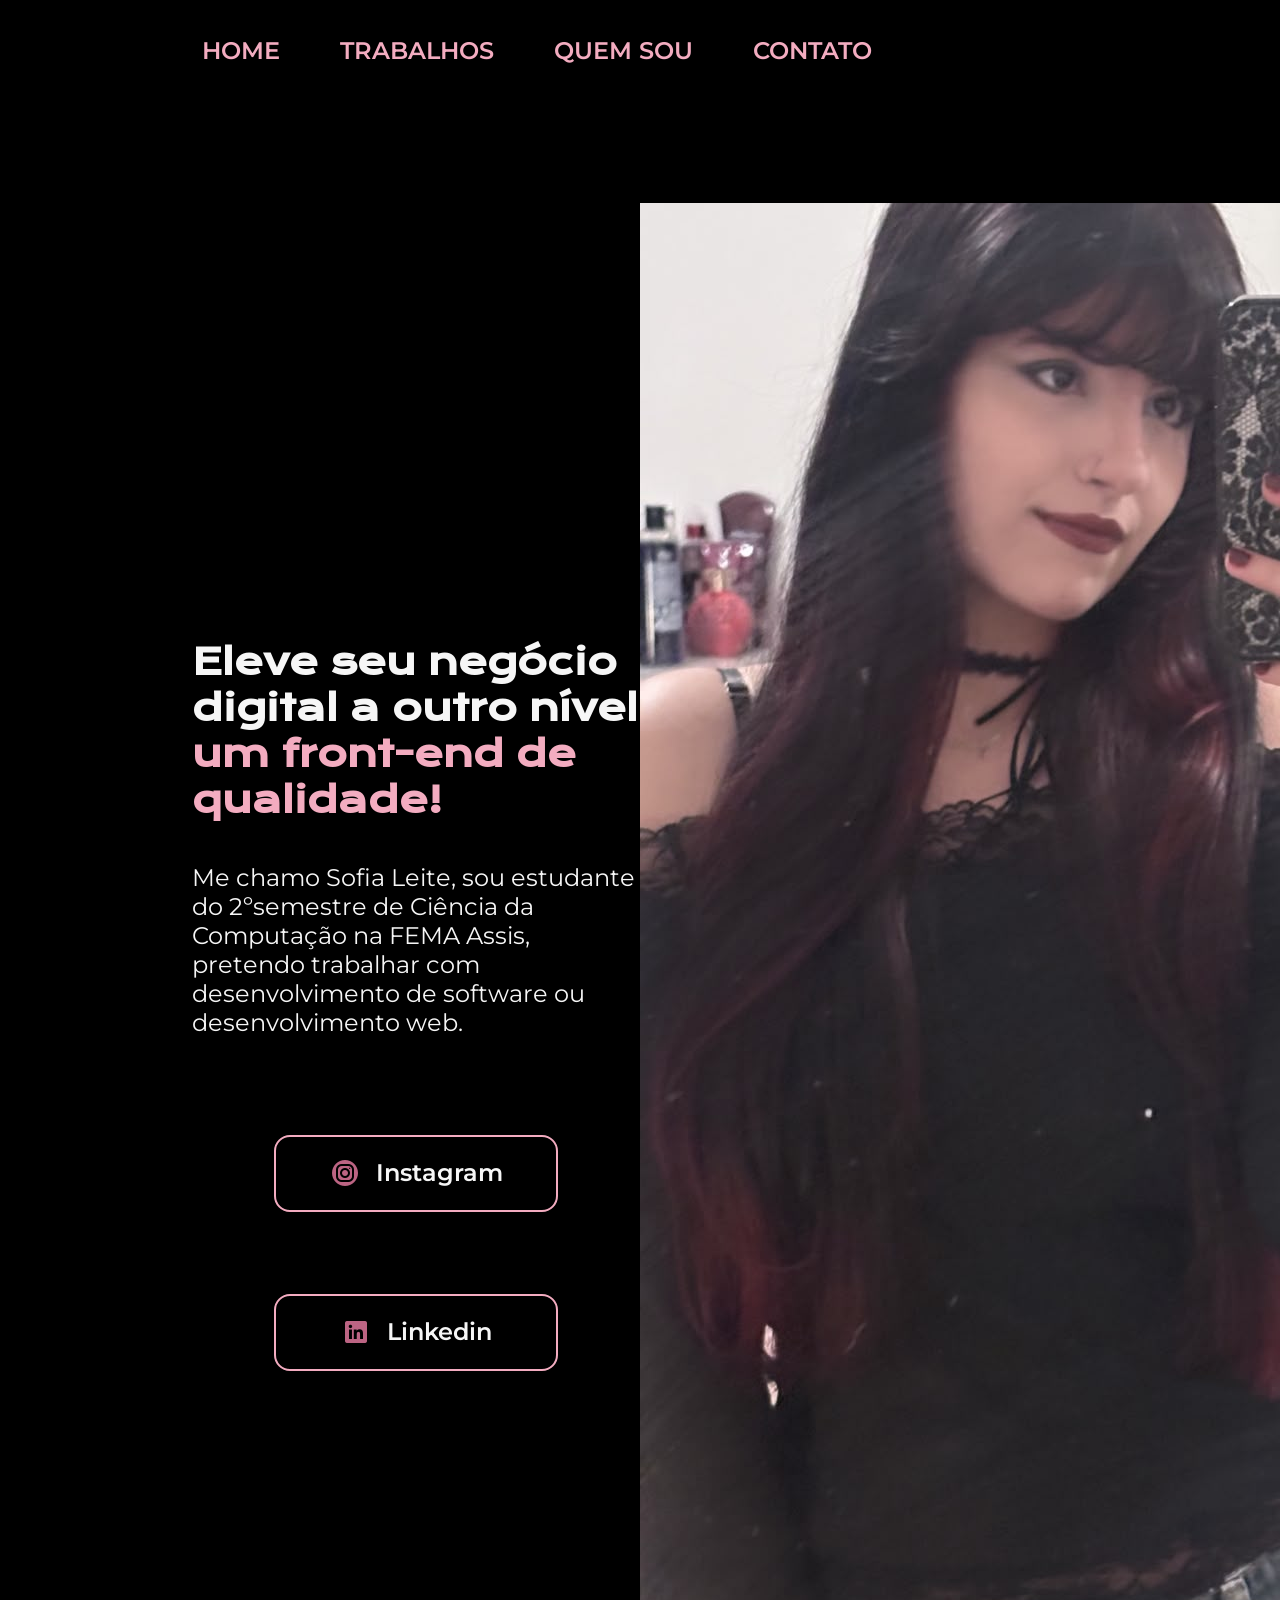
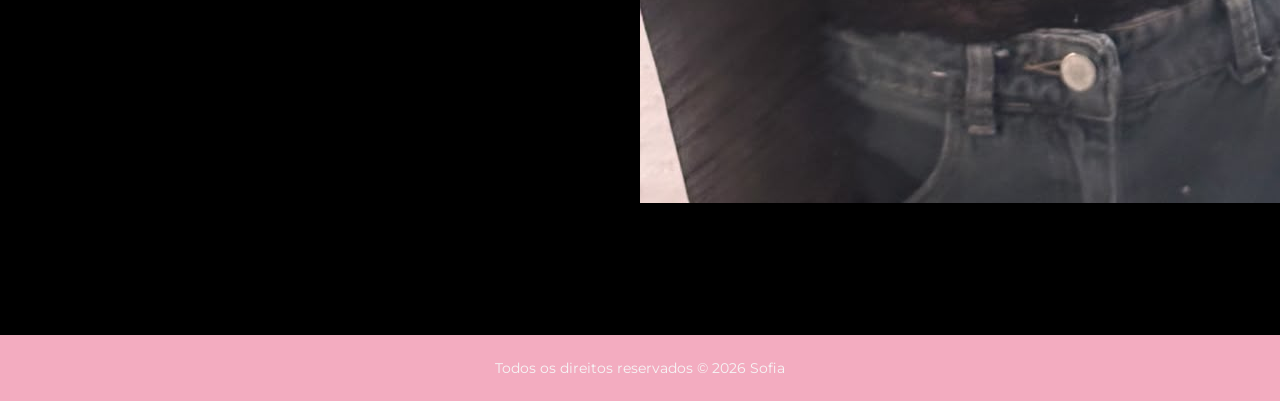
<file: potifolio/index.html>
<!DOCTYPE html>
<html lang="Pt-br">

<head>
    <meta charset="UTF-8">
    <meta name="viewport" content="width=device-width, initial-scale=1.0">
    <link rel="stylesheet" href="./style/style.css" />
    <title>Home</title>
</head>

<body>

    <header class="cabecalho">
        <nav class="cabecalho_menu">
            <a class="cabecalho_menu_link" href="index.html">HOME</a>
            <a class="cabecalho_menu_link">TRABALHOS</a>
            <a class="cabecalho_menu_link" href="about.html">QUEM SOU</a>
            <a class="cabecalho_menu_link">CONTATO</a>
        </nav>
    </header>

    <main class="apresentacao">

        <section class="apresentacao_conteudo">

            <h1 class="apresentacao_conteudo_titulo">Eleve seu negócio digital a outro nível <strong
                    class="titulo_destaque"> um front-end de qualidade!</strong></h1>

            <p class="apresentacao_conteudo_texto">Me chamo Sofia Leite, sou estudante do 2ºsemestre de Ciência da
                Computação na FEMA Assis, pretendo
                trabalhar com desenvolvimento de software ou desenvolvimento web.</p>

            <br>

            <div class="apresentacao_links">
                <a href="https://www.instagram.com/sofialeite_p/" target="_blank" class="apresentacao_links_link">
                    <img src="./assets/insta.png" alt="insta" />Instagram</a>
                <br>
                <a href="https://www.linkedin.com/in/sofia-leite-p/" target="_blank" class="apresentacao_links_link">
                    <img src="./assets/linkedin.png" alt="linkedin" />Linkedin</a>
            </div>

        </section>

        <figure class="minha_foto">
            <img src="./assets/imgport.jpeg" alt="Foto pessoal">
        </figure>

    </main>

    <footer class="rodape">
        <p>Todos os direitos reservados &copy; 2026 Sofia</p>
    </footer>

</body>

</html>
</file>
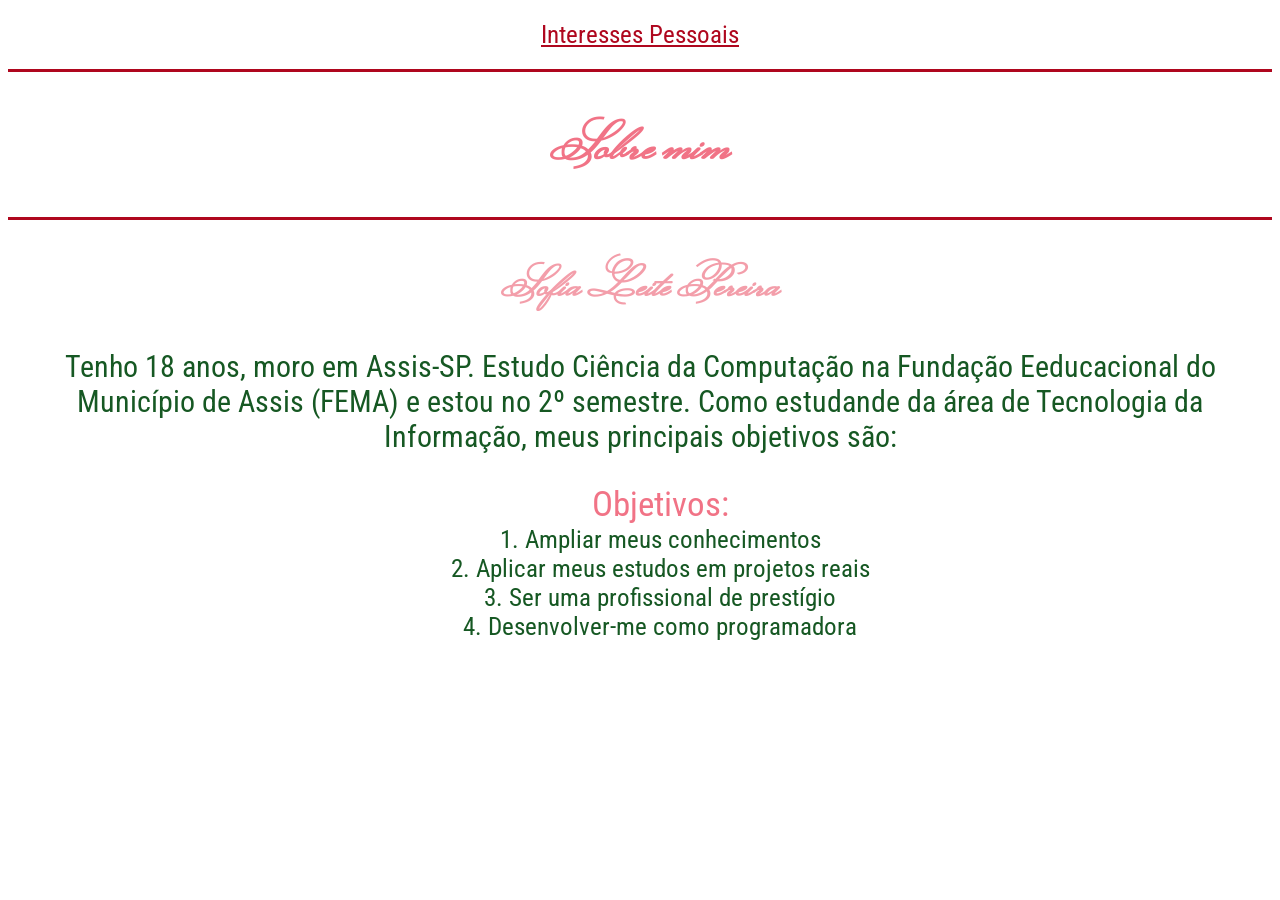
<file: site pessoal/index.html>
<!DOCTYPE html>
<html lang="Pt-BR">
<head>
    <meta charset="UTF-8">
    <meta name="viewport" content="width=device-width, initial-scale=1.0">
    <link rel="stylesheet" href="./style.css" />
    <title>Site Pessoal</title>
</head>
<body>
     <a href="./index2.html" >Interesses Pessoais</a>
     <hr />
    <h1>Sobre mim</h1>
    <hr />
    <h2>Sofia Leite Pereira</h2>
    <p id="p1">Tenho 18 anos, moro em Assis-SP. Estudo Ciência da Computação na Fundação Eeducacional do Município de Assis (FEMA) e estou no 2º semestre.
        Como estudande da área de Tecnologia da Informação, meus principais objetivos são:
    </p>
    <ol>
        <dt>Objetivos:</dt>
        <li>Ampliar meus conhecimentos</li>
        <li>Aplicar meus estudos em projetos reais</li>
        <li>Ser uma profissional de prestígio</li>
        <li>Desenvolver-me como programadora</li>
    </ol>
   
</body>

</html>
</file>
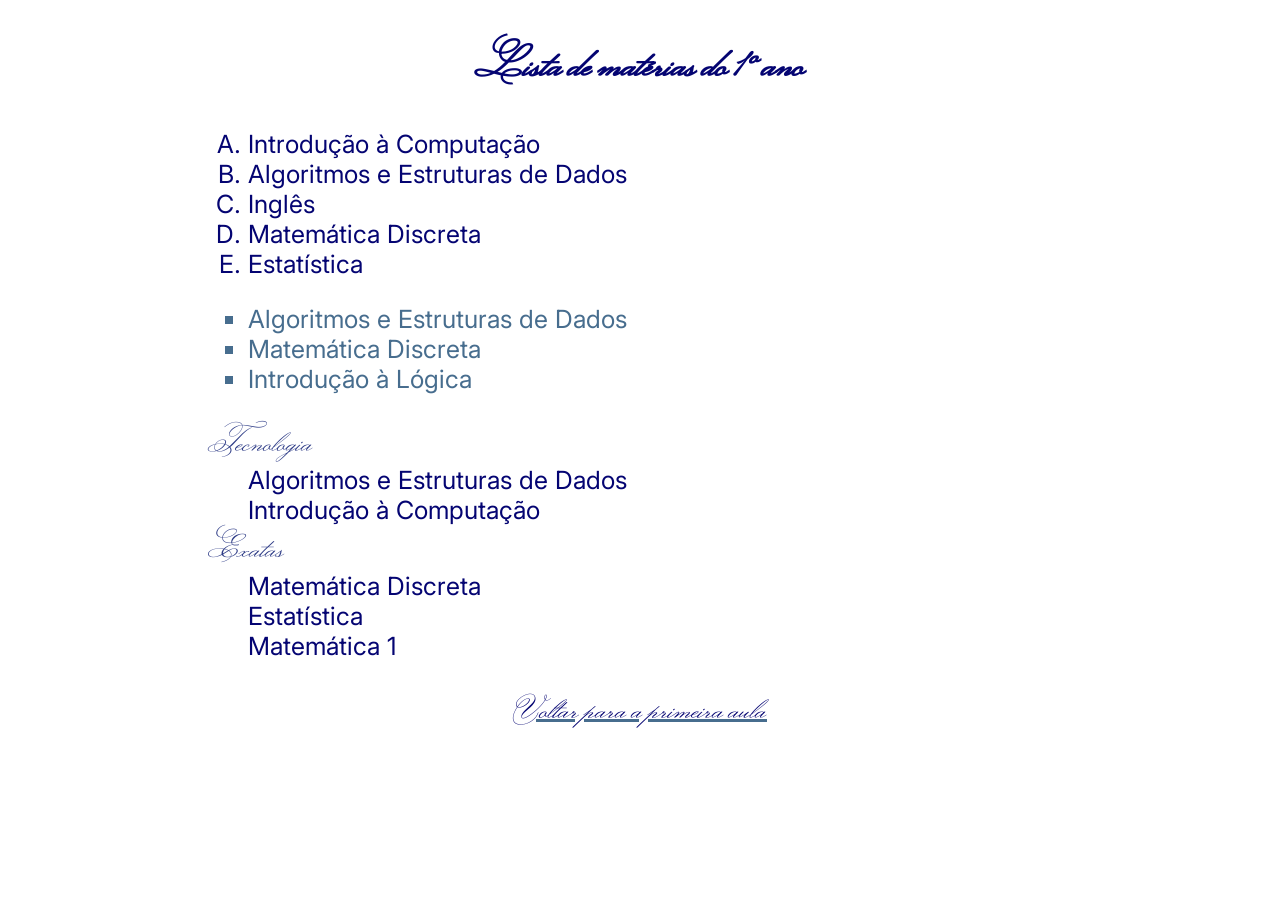
<file: index1.2.html>
<!DOCTYPE html>
<html lang="en">
<head>
    <meta charset="UTF-8">
    <meta name="viewport" content="width=device-width, initial-scale=1.0">
    <link rel="stylesheet" href="./style.css" />
    <title>Document</title>
</head>
<body>
    <h2>Lista de matérias do 1º ano</h2>
    <ol type="A" title="Lista de matérias 1º ano">
        <li>Introdução à Computação</li>
        <li>Algoritmos e Estruturas de Dados</li>
        <li>Inglês</li>
        <li>Matemática Discreta</li>
        <li>Estatística</li>
    </ol>
    <ul type="square" title="Lista de matérias favoritas">
        <li>Algoritmos e Estruturas de Dados</li>
        <li>Matemática Discreta</li>
        <li>Introdução à Lógica</li>
    </ul>
    <dl>
        <dt>Tecnologia</dt>
        <dd>Algoritmos e Estruturas de Dados</dd>
        <dd>Introdução à Computação</dd>
        <dt>Exatas</dt>
        <dd>Matemática Discreta</dd>
        <dd>Estatística</dd>
        <dd>Matemática 1</dd>
    </dl>
    <a href="./index1.html">Voltar para a primeira aula</a>
</body>
</html>
</file>
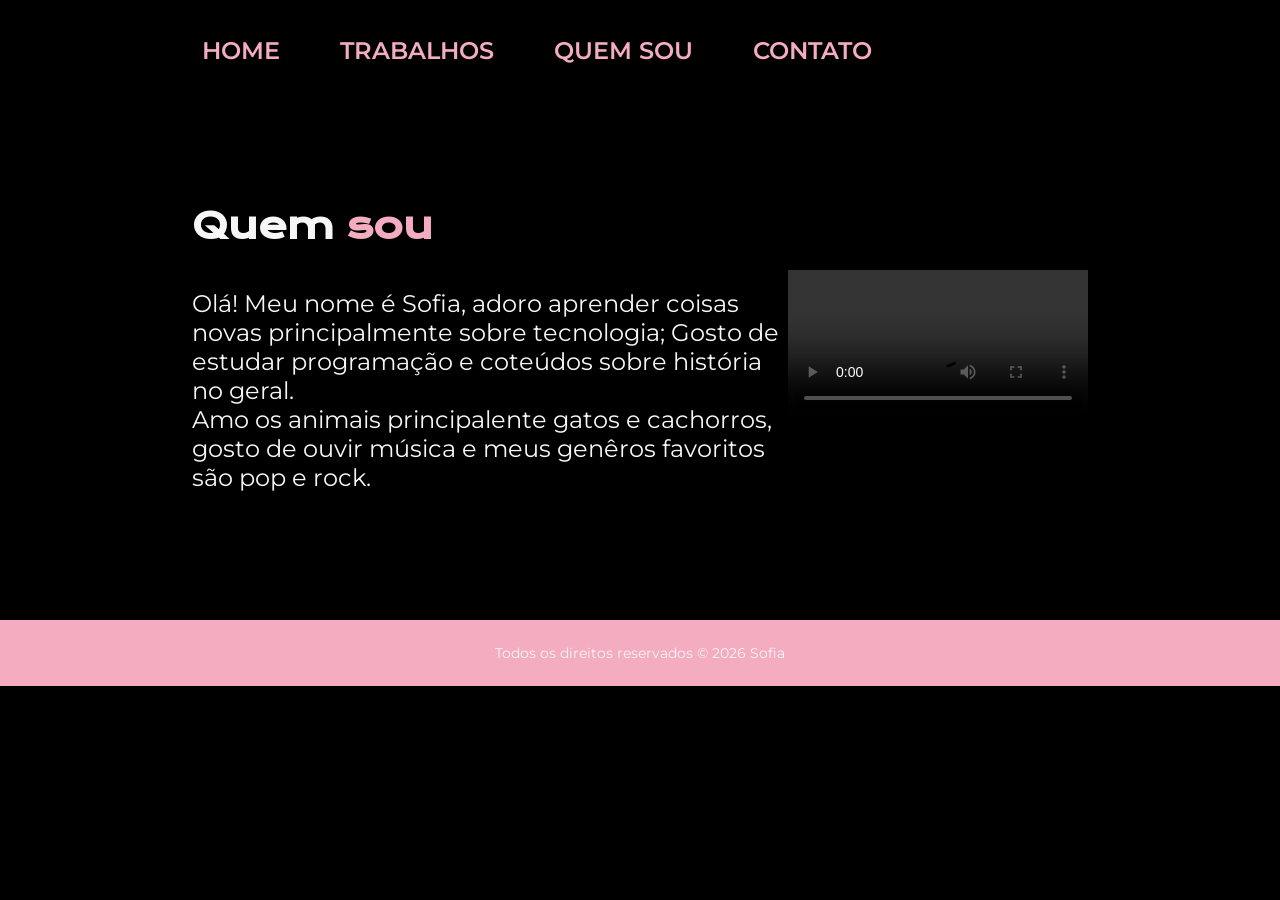
<file: potifolio/about.html>
<!DOCTYPE html>
<html lang="pt-br">

<head>
    <meta charset="UTF-8">
    <meta name="viewport" content="width=device-width, initial-scale=1.0">
    <link rel="stylesheet" href="./style/style.css" />
    <title>Quem sou</title>
</head>

<body>
    <header class="cabecalho">
        <nav class="cabecalho_menu">
            <a class="cabecalho_menu_link" href="index.html">HOME</a>
            <a class="cabecalho_menu_link">TRABALHOS</a>
            <a class="cabecalho_menu_link" href="about.html">QUEM SOU</a>
            <a class="cabecalho_menu_link">CONTATO</a>
        </nav>
    </header>

    <main class="apresentacao">

        <section class="apresentacao_conteudo">

            <h1 class="apresentacao_conteudo_titulo">Quem <strong class="titulo_destaque"> sou </strong></h1>

            <p class="apresentacao_conteudo_texto">Olá! Meu nome é Sofia, adoro aprender coisas novas principalmente
                sobre tecnologia; Gosto de estudar programação e coteúdos sobre história no geral.
                <br>
                Amo os animais principalente gatos e cachorros, gosto de ouvir música e
                meus genêros favoritos são pop e rock.
            </p>

        </section>

        <figure class="meu_video">
            <video controls>
                <source src="./assets/video.mp4" type="video/mp4">
            </video>
        </figure>

    </main>


    <footer class="rodape">
        <p>Todos os direitos reservados &copy; 2026 Sofia</p>
    </footer>

</body>

</html>
</file>
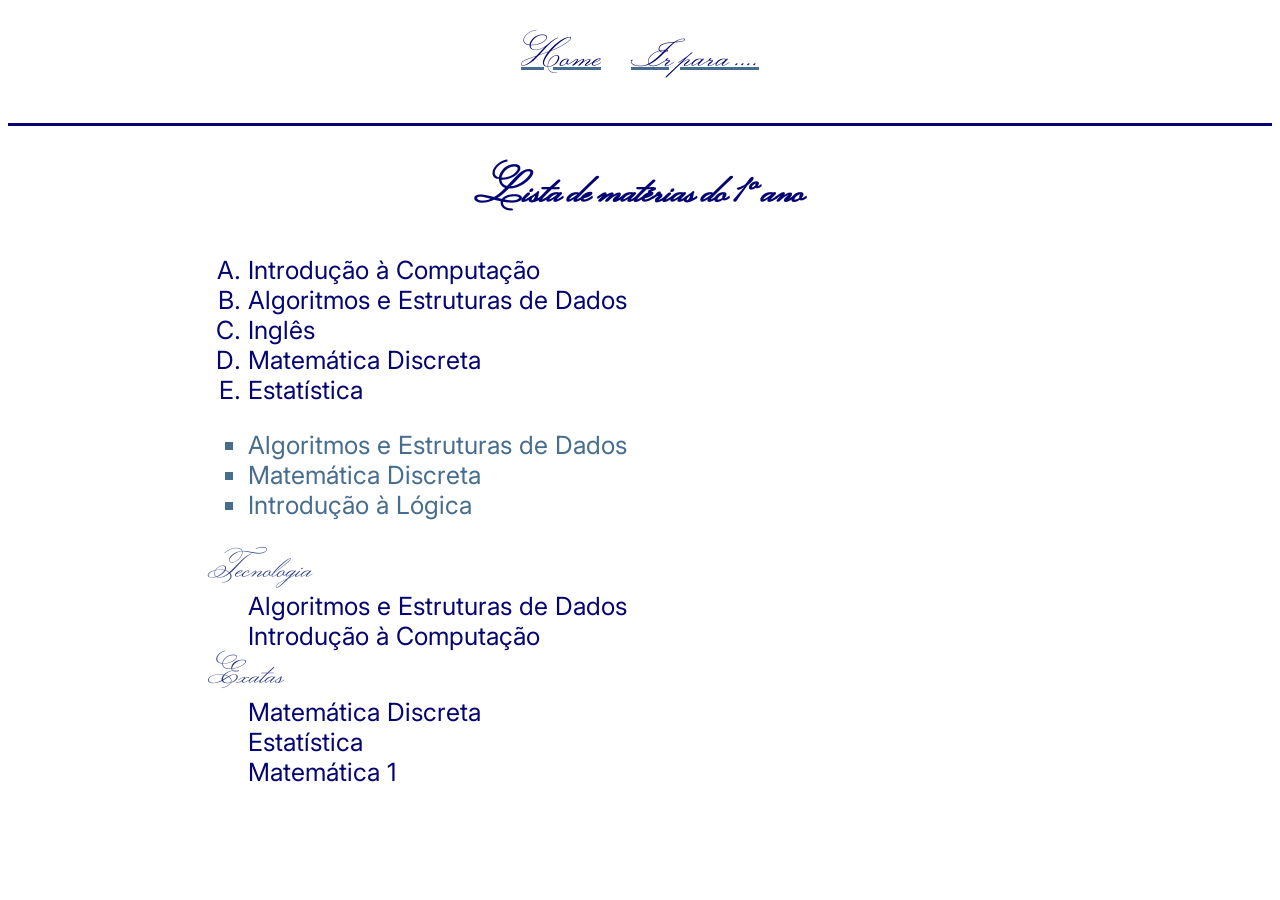
<file: primeira aula/index1.2.html>
<!DOCTYPE html>
<html lang="en">
<head>
    <meta charset="UTF-8">
    <meta name="viewport" content="width=device-width, initial-scale=1.0">
    <link rel="stylesheet" href="./style.css" />
    <title>Document</title>
</head>
<body>
    <div class="ancora">
    <a href="./index1.html">Home</a> 
    <a href="./index1.3.html">Ir para ....</a>
    </div>
    <hr/>
    <h2>Lista de matérias do 1º ano</h2>
    <ol type="A" title="Lista de matérias 1º ano">
        <li>Introdução à Computação</li>
        <li>Algoritmos e Estruturas de Dados</li>
        <li>Inglês</li>
        <li>Matemática Discreta</li>
        <li>Estatística</li>
    </ol>
    <ul type="square" title="Lista de matérias favoritas">
        <li>Algoritmos e Estruturas de Dados</li>
        <li>Matemática Discreta</li>
        <li>Introdução à Lógica</li>
    </ul>
    <dl>
        <dt>Tecnologia</dt>
        <dd>Algoritmos e Estruturas de Dados</dd>
        <dd>Introdução à Computação</dd>
        <dt>Exatas</dt>
        <dd>Matemática Discreta</dd>
        <dd>Estatística</dd>
        <dd>Matemática 1</dd>
    </dl>
    
</body>
</html>
</file>
<file: potifolio/style/style.css>
@import url('https://fonts.googleapis.com/css2?family=Krona+One&family=Montserrat:ital,wght@0,100..900;1,100..900&display=swap');
*{
    margin: 0;
    padding: 0;
}

.titulo_destaque {
    color: #f3acc0;
}
body{
    height: 100vh;
    box-sizing: border-box;
    background-color: #000000;
    color: #f6f6f6;
}
.apresentacao{
    display: flex;
    align-items: center;
    justify-content: space-between;
    margin: 10% 15%;
}
.apresentacao_conteudo{
    width: 615px;
    display: flex;
    flex-direction: column;
    gap: 40px;
}
.apresentacao_conteudo_titulo{
    font-size: 36px;
    font-family: "Krona One", sans-serif;
}
.apresentacao_conteudo_texto{
    font-size: 24px;
    font-family: "Montserrat", sans-serif;
}
.apresentacao_links{
    display: flex;
    flex-direction: column;
    justify-content: space-between;
    align-items: center;
    gap: 32px;
}
.apresentacao_links_link{
    display: flex;
    justify-content: center;
    gap: 16px;
    border: 2px solid #f3acc0;
    width: 280px;
    text-align: center;
    border-radius: 16px;
    font-size: 24px;
    font-weight: 600;
    padding: 21.5px 0;
    text-decoration: none;
    color: #f6f6f6;
    font-family: "Montserrat", sans-serif;
}
.apresentacao_links_link:hover{
    background-color: #cca3af;
}
.rodape{
    color: #f6f6f6;
    background-color: #f3acc0;
    padding: 24px;
    font-family:  "Montserrat", sans-serif;
    font-weight: 400;
    text-align: center;
    font-size: 14px;
}
.cabecalho{
    padding: 2% 0% 0% 15%;
}
.cabecalho_menu{
    display: flex;
    gap: 40px;
}
.cabecalho_menu_link{
    font-family:  "Montserrat", sans-serif;
    font-size: 24px;
    font-weight: 600;
    color: #f3acc0;
    text-decoration: none;
    padding: 10px;
}
.cabecalho_menu_link:hover{

}
.minha_foto{
    width: 50%;
}
</file>
<file: site pessoal/style.css>
@import url('https://fonts.googleapis.com/css2?family=Monsieur+La+Doulaise&family=Roboto+Condensed:ital,wght@0,100..900;1,100..900&display=swap');

body{
    background-image: url('https://img.magnific.com/fotos-gratis/plano-de-fundo-texturizado-de-concreto-vinheta-rosa-pastel_53876-129734.jpg?semt=ais_hybrid&w=740&q=80');
    background-size: cover;
}
h1{
    color: #f17386;
    text-align: center;
    font-size: 50px;
    font-family: "Monsieur La Doulaise", cursive;
}
h2{
    color: #f39eaa;
    text-align: center;
    font-size: 40px;
    font-family: "Monsieur La Doulaise", cursive;
}
#p1{
    color: rgb(22, 88, 35);
    text-align: center;
    font-size: 30px;
    font-family: "Roboto Condensed", sans-serif;
}
dt{
    color: #f17386;
    text-align: center;
    font-size: 35px;
    font-family: "Roboto Condensed", sans-serif;
}
ol{
    color: rgb(22, 88, 35);
    text-align: center;
    font-size: 25px;
    list-style-position: inside;
    font-family: "Roboto Condensed", sans-serif;
    
}
a{
    color: #af071e;
    text-decoration: underline;
    text-align: center;
    font-size: 25px;
    display: block;
    margin-bottom: 20px;
    margin-top: 20px;
    font-family: "Roboto Condensed", sans-serif;
}
#p2{
    color: rgb(22, 88, 35);
    text-align: center;
    font-size: 30px;
    font-family: "Roboto Condensed", sans-serif;
}
ul{
    color: rgb(22, 88, 35);
    text-align: center;
    font-size: 20px;
    list-style-position: inside;
    list-style-type: square;
    font-family: "Roboto Condensed", sans-serif;
}
img{
    display: block;
    margin-left: auto;
    margin-right: auto;
    width: 200px;
    height: 200px;
    margin-bottom: 50px;
    border-radius: 50%;
    border: 5px solid #af071e;
}
hr{
    background-color: #af071e;
    border: none;
    height: 3px;
}
</file>
<file: style.css>
@import url('https://fonts.googleapis.com/css2?family=Inter:ital,opsz,wght@0,14..32,100..900;1,14..32,100..900&family=Monsieur+La+Doulaise&display=swap');

 h1{
     font-family: "Monsieur La Doulaise", cursive;
     font-size: 64px;
    color:rgb(4, 4, 114);
    text-align: center;
        }

 p{
    color: rgb(104, 146, 182);
    text-align: justify;
    font-size: 25px;
    font-family: "Inter", sans-serif;
         }
#p2{
    color: rgb(4, 4, 114);
    text-align: justify;
    font-size: 25px;
    font-family: "Inter", sans-serif;
}
body{
    background-image: url('https://static.vecteezy.com/ti/fotos-gratis/p2/14903353-fundo-gradiente-azul-e-branco-abstrato-ilustracao-abstrata-com-design-de-desfoque-de-gradiente-gradiente-colorido-gratis-foto.jpg');
    background-size: full;
}

img{
    width: 200px;
    height: 300px;
    margin-top: 20px;
    margin-bottom: 20px;
    border: 5px solid rgb(4, 4, 114);
    display: flex;
    border-radius: 30px;
    
}
figure{
    
    color: rgb(4, 4, 114);
    font-size: 20px;
    text-align: center;
    margin: 0 auto;
    margin-bottom: 30px;
    width: fit-content;
    font-family: "Inter", sans-serif;
}
figcaption{
    color: rgb(4, 4, 114);
    font-size: 20px;
    text-align: center;
    margin: 0 auto;
    margin-bottom: 30px;
    width: fit-content;
    font-family: "Inter", sans-serif;
}
h2{
    color: rgb(4, 4, 114);
    font-size: 40px;
    text-align: center;
     font-family:'monsieur la doulaise', cursive;
}
a{
    font-family:'monsieur la doulaise', cursive;
}
ol{
    color: rgb(4, 4, 114);
    font-size: 25px;
    font-family: "Inter", sans-serif;
    margin-left: 200px;
}
ul{
    color: rgb(71, 109, 142);
    font-size: 25px;
    font-family: "Inter", sans-serif;
    margin-left: 200px;
}
dl{
    color: rgb(4, 4, 114);
    font-size: 25px;
    font-family: "Inter", sans-serif;
    margin-left: 200px;
}
dt{
    color: rgb(45, 59, 134);
    font-size: 30px;
     font-family:'monsieur la doulaise', cursive;
    
}
a{
    color: rgb(4, 4, 114);
    font-size: 30px;
    justify-content: center;
    align-items: center;
    display: flex;
    text-decoration-color: rgb(71, 109, 142);
    margin-bottom: 20px;
}
</file>
<file: primeira aula/style.css>
@import url('https://fonts.googleapis.com/css2?family=Inter:ital,opsz,wght@0,14..32,100..900;1,14..32,100..900&family=Monsieur+La+Doulaise&display=swap');

 h1{
     font-family: "Monsieur La Doulaise", cursive;
     font-size: 64px;
    color:rgb(4, 4, 114);
    text-align: center;
        }

 p{
    color: rgb(104, 146, 182);
    text-align: justify;
    font-size: 25px;
    font-family: "Inter", sans-serif;
    margin-top: 20px;
         }
#p2{
    color: rgb(4, 4, 114);
    text-align: justify;
    font-size: 25px;
    font-family: "Inter", sans-serif;
}
body{
    background-image: url('https://static.vecteezy.com/ti/fotos-gratis/p2/14903353-fundo-gradiente-azul-e-branco-abstrato-ilustracao-abstrata-com-design-de-desfoque-de-gradiente-gradiente-colorido-gratis-foto.jpg');
    background-size: full;
}

img{
    width: 200px;
    height: 300px;
    margin-top: 20px;
    margin-bottom: 20px;
    border: 5px solid rgb(4, 4, 114);
    display: flex;
    border-radius: 30px;
    
}
figure{
    
    color: rgb(4, 4, 114);
    font-size: 20px;
    text-align: center;
    margin: 0 auto;
    margin-bottom: 30px;
    width: fit-content;
    font-family: "Inter", sans-serif;
}
figcaption{
    color: rgb(4, 4, 114);
    font-size: 20px;
    text-align: center;
    margin: 0 auto;
    margin-bottom: 30px;
    width: fit-content;
    font-family: "Inter", sans-serif;
}
h2{
    color: rgb(4, 4, 114);
    font-size: 40px;
    text-align: center;
     font-family:'monsieur la doulaise', cursive;
}
a{
    text-align: center;
    justify-content: center;
    display: flex;
     font-family:'monsieur la doulaise', cursive;
     font-size: 35px;
     color: rgb(4, 4, 114);
     text-decoration: underline rgb(71, 109, 142);
     gap: 30px;
     margin-top: 20px;
     margin-bottom: 20px;
}
ol{
    color: rgb(4, 4, 114);
    font-size: 25px;
    font-family: "Inter", sans-serif;
    margin-left: 200px;
}
ul{
    color: rgb(71, 109, 142);
    font-size: 25px;
    font-family: "Inter", sans-serif;
    margin-left: 200px;
}
dl{
    color: rgb(4, 4, 114);
    font-size: 25px;
    font-family: "Inter", sans-serif;
    margin-left: 200px;
}
dt{
    color: rgb(45, 59, 134);
    font-size: 30px;
     font-family:'monsieur la doulaise', cursive;
    
}

hr{
    background-color: rgb(4, 4, 114); 
    border: none;
    height: 3px;
}
.ancora{
    display: flex;
    gap: 30px;
    justify-content: center;
    color: rgb(4, 4, 114);
    font-size: 40px;
    text-decoration-color: rgb(71, 109, 142);
    margin-bottom: 20px;
    font-family:'monsieur la doulaise', cursive;
}
</file>
